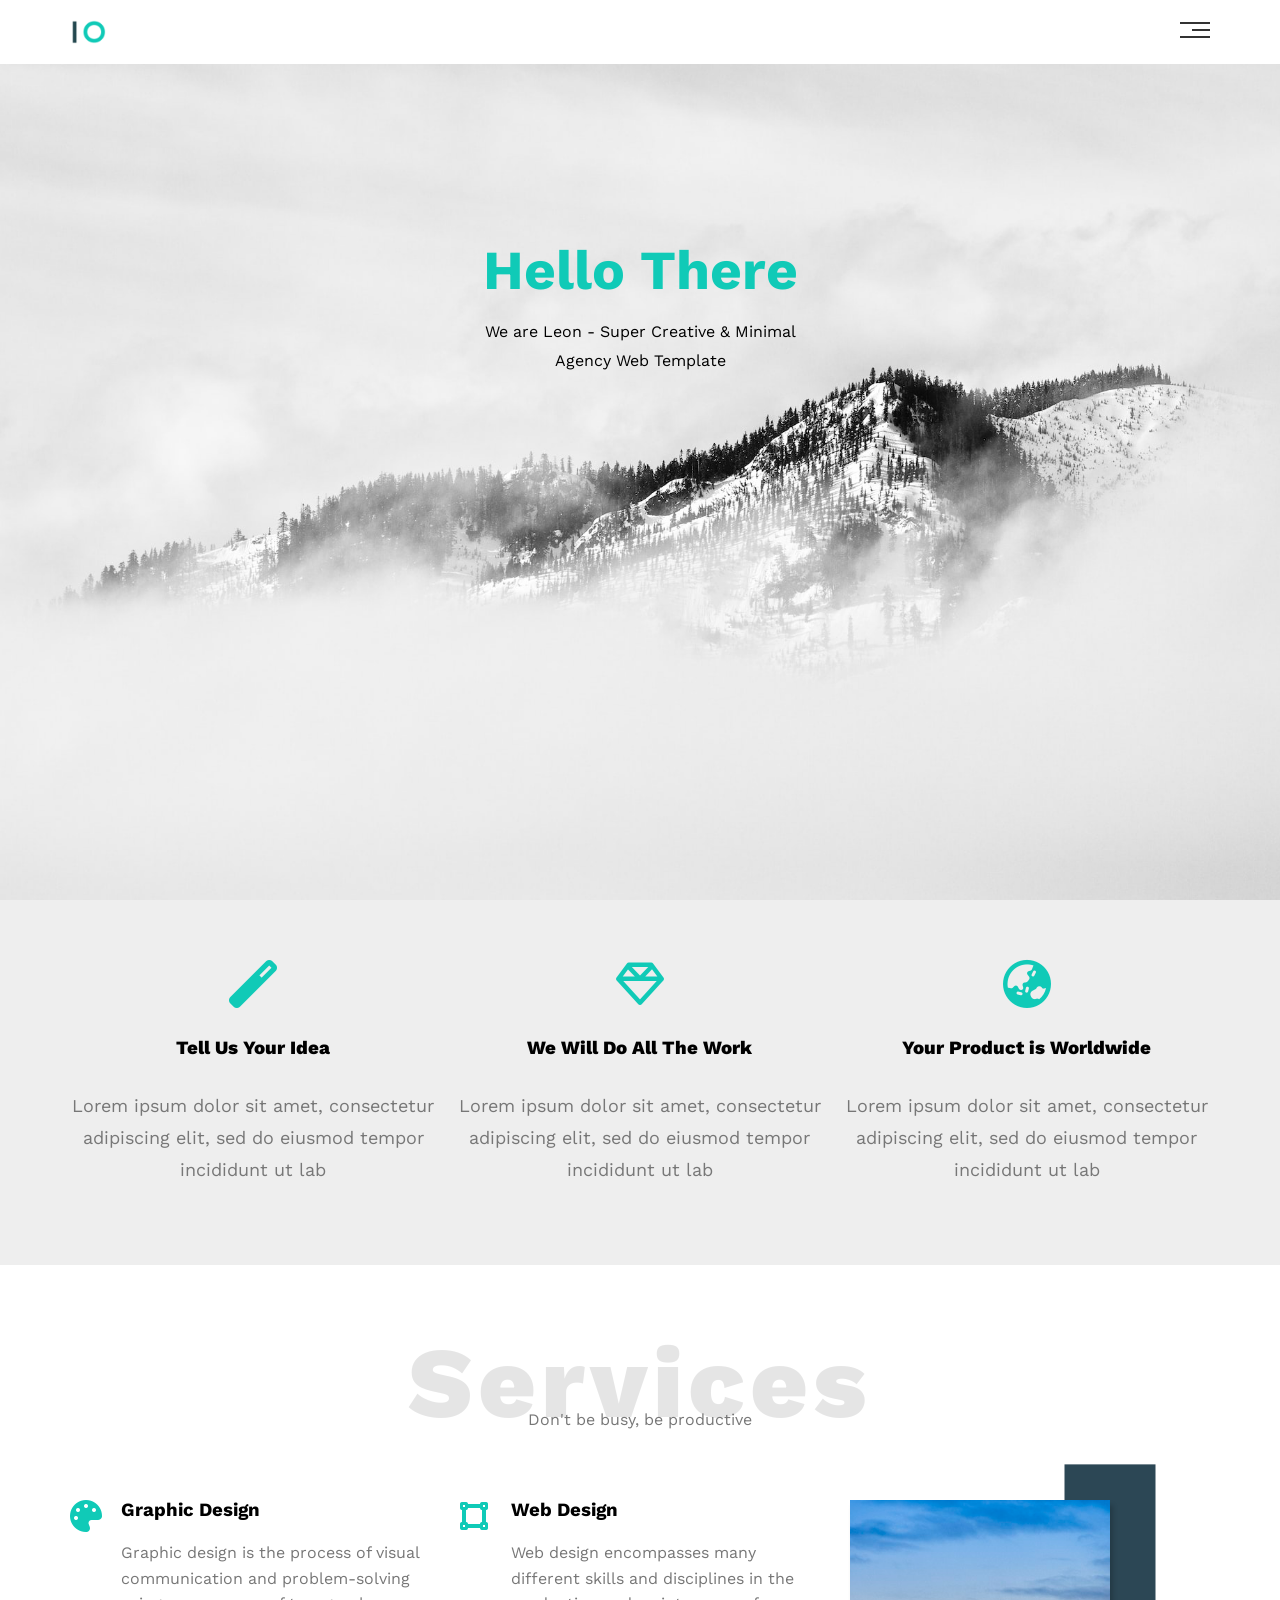
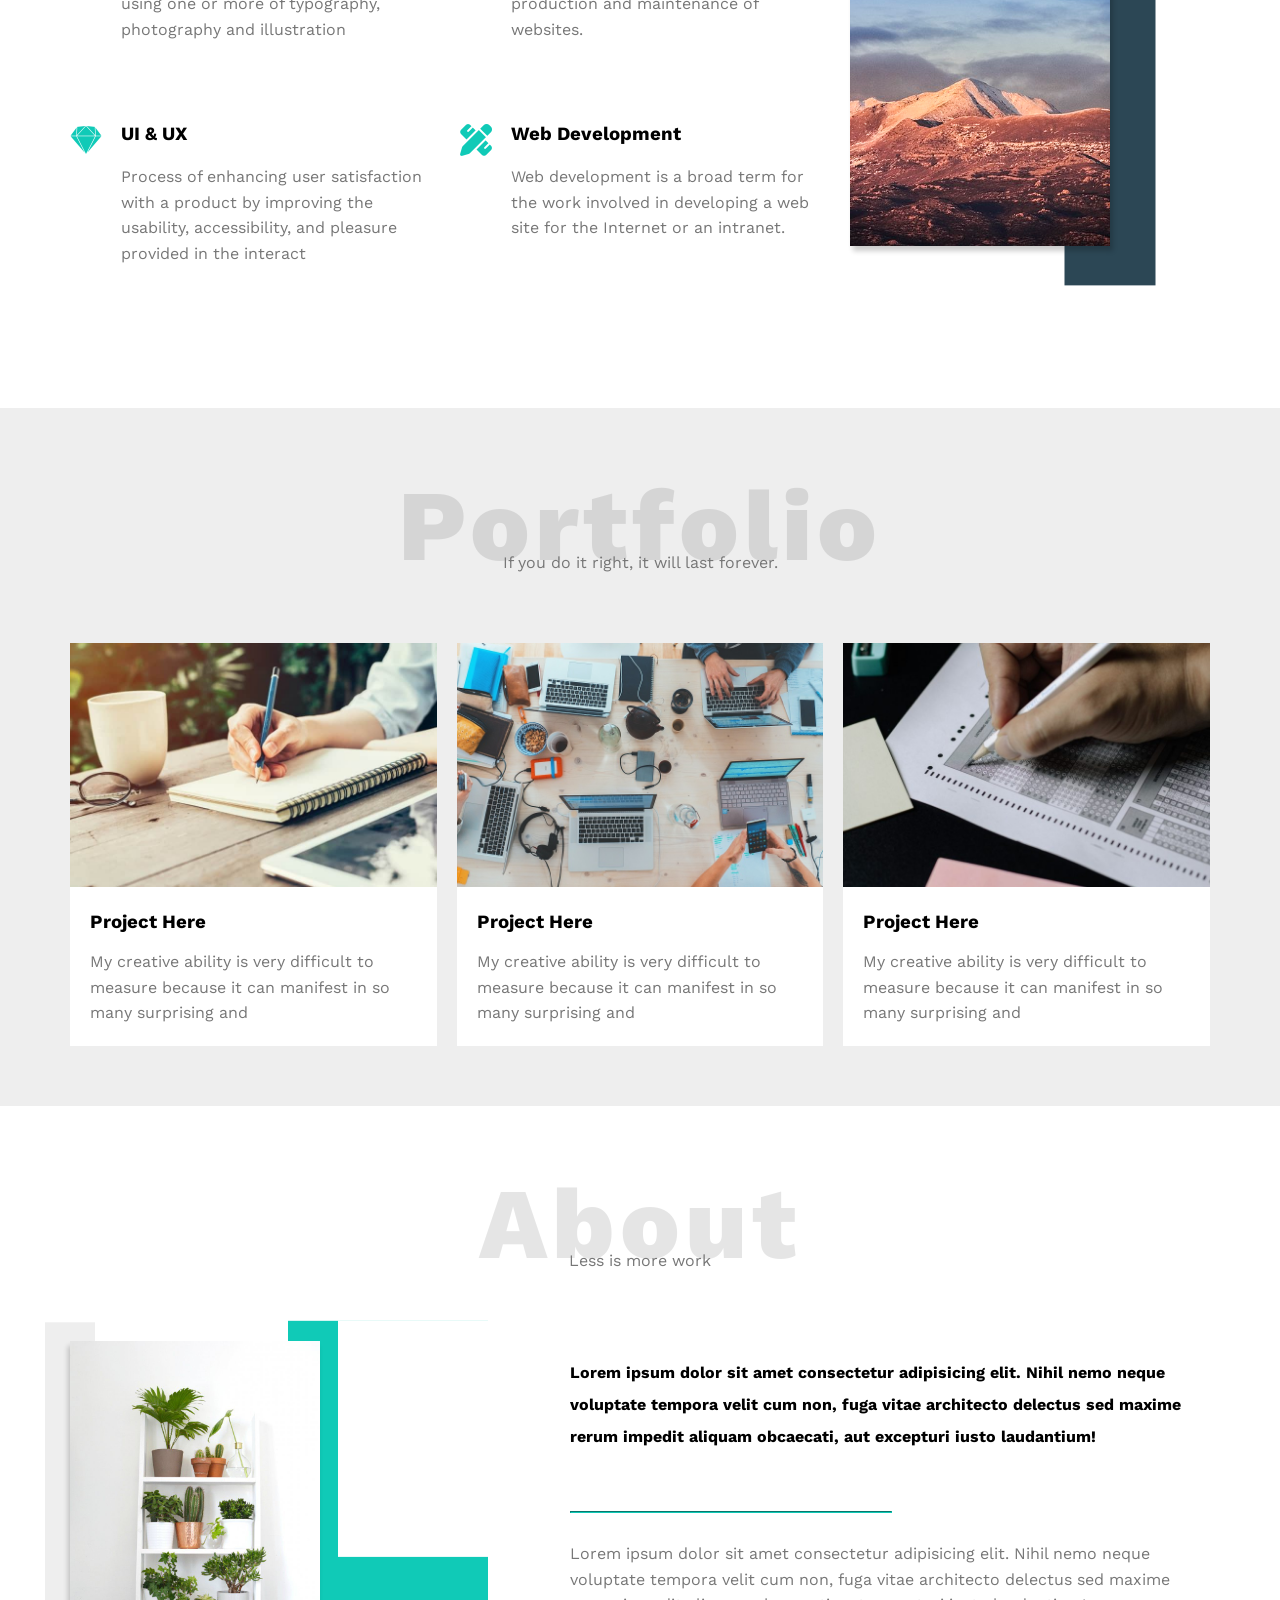
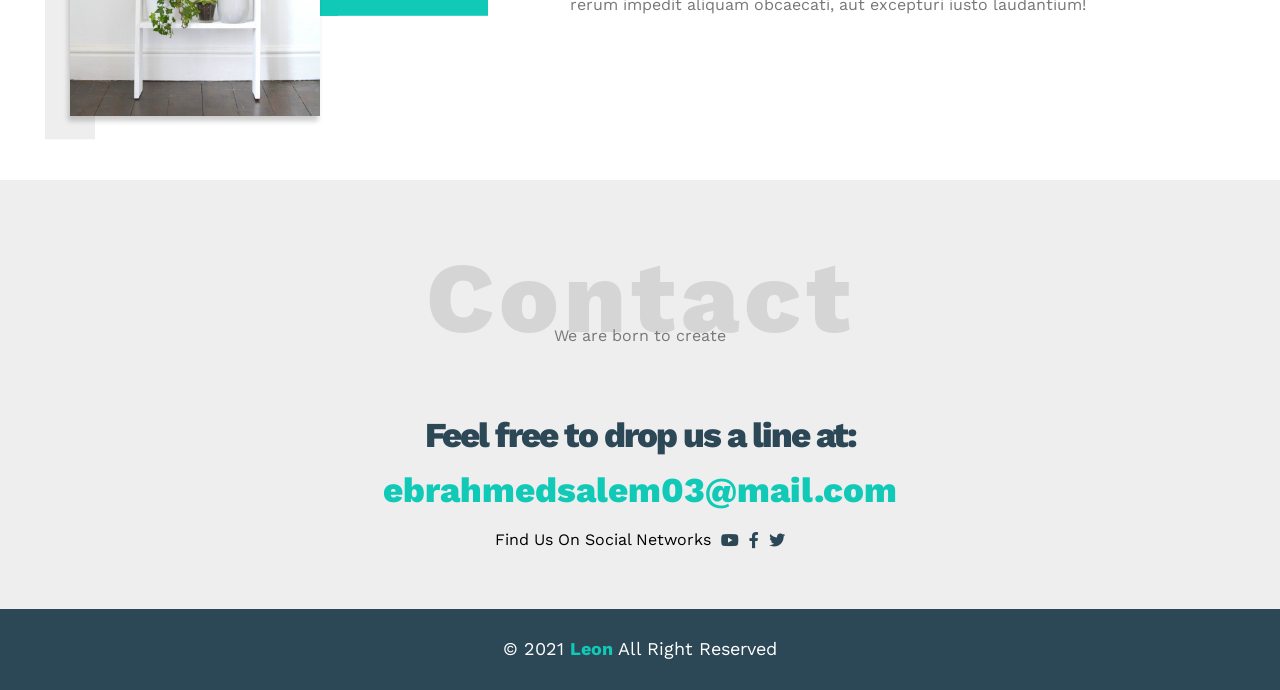
<file: index.html>
<!DOCTYPE html>
<html lang="en">
  <head>
  <meta charset="UTF-8">
  <meta http-equiv="X-UA-Compatible" content="IE=edge">
  <meta name="viewport" content="width=device-width, initial-scale=1.0">
  <!-- rendaring all properties of elements -->
  <link rel="stylesheet" href="https://github.com/ebr-salem/HTML-CSS-Template-1/blob/main/css/normalize.css">
  <link rel="stylesheet" href="css/normalize.css">
  <!-- linked main CSS file -->
  <link rel="stylesheet" href="css/leon.css">
  <link rel="stylesheet" href="https://github.com/ebr-salem/HTML-CSS-Template-1/blob/main/css/leon.css">
  <!-- Icons -->
  <link rel="stylesheet" href="https://github.com/ebr-salem/HTML-CSS-Template-1/blob/main/css/all.min.css">
  <link rel="stylesheet" href="css/all.min.css">
  <!-- font-family => work sans -->
  <link rel="preconnect" href="https://fonts.googleapis.com">
  <link rel="preconnect" href="https://fonts.gstatic.com" crossorigin>
  <link href="https://fonts.googleapis.com/css2?family=Cairo&family=Work+Sans:wght@200;300;400;500;700;800&display=swap" rel="stylesheet">
  <title>Leon</title>
  </head>
  <body>
      <!-- Start Header -->
      <header>
          <div class="container">
              <img id="logo" src="images/logo.png" alt="LOGO">
              <div class="links">
                  <span class="icons">
                      <span></span>
                      <span></span>
                      <span></span>
                  </span>
                  <ul>
                      <li><a href="#services">Service</a></li> 
                      <li><a href="#portfolio">Portfolio</a></li>
                      <li><a href="#about">About</a></li>
                      <li><a href="https://elzero.org/html-css-practice-template-one/" target="_blank">Contact</a></li>
                  </ul>
              </div>
          </div>
      </header>
      <!-- Start Header -->
      <!-- Start Landing -->
      <landing>
          <div class="intro-text">
            <h1>Hello There</h1>
            <p>We are Leon - Super Creative & Minimal <br> Agency Web Template</p>
          </div>
      </landing>
      <!-- End Landing -->
      <!-- Start Features -->
      <features>
          <div class="container">
            <div class="feat">
              <i class="fas fa-magic fa-3x"></i>
              <h3>Tell Us Your Idea</h3>
              <p>Lorem ipsum dolor sit amet, consectetur adipiscing elit, sed do eiusmod tempor incididunt ut lab</p>
            </div>
            <div class="feat">
              <i class="far fa-gem fa-3x"></i>
              <h3>We Will Do All The Work</h3>
              <p>Lorem ipsum dolor sit amet, consectetur adipiscing elit, sed do eiusmod tempor incididunt ut lab</p>
            </div>
            <div class="feat">
              <i class="fas fa-globe-asia fa-3x"></i>
              <h3>Your Product is Worldwide</h3>
              <p>Lorem ipsum dolor sit amet, consectetur adipiscing elit, sed do eiusmod tempor incididunt ut lab</p>
            </div>
          </div>
        </features>
      <!-- End Features -->
      <!-- Start Services  -->
        <services id="services">
          <div class="container">
            <div class="title">
              <h1 class="special-h1">Services</h1>
              <p>Don't be busy, be productive</p>
            </div>
            <div class="services-content">
              <div class="col">
                <div class="srv">
                  <i class="fas fa-palette fa-2x"></i>
                  <div class="text">
                    <h3>Graphic Design</h3>
                    <p>
                      Graphic design is the process of visual communication and problem-solving using one or more of typography, photography and illustration
                    </p>
                  </div>
                </div>
                <div class="srv">
                  <i class="fab fa-sketch fa-2x"></i>
                  <div class="text">
                    <h3>UI & UX</h3>
                    <p>
                      Process of enhancing user satisfaction with a product by improving the usability, accessibility, and pleasure provided in the interact
                    </p>
                  </div>
                </div>
            </div>
              <div class="col">
                <div class="srv">
                  <i class="fas fa-vector-square fa-2x"></i>
                  <div class="text">
                    <h3>Web Design</h3>
                    <p>
                      Web design encompasses many different skills and disciplines in the production and maintenance of websites.
                    </p>
                  </div>
                </div>
                <div class="srv">
                  <i class="fas fa-pencil-ruler fa-2x"></i>
                  <div class="text">
                    <h3>Web Development</h3>
                    <p>
                      Web development is a broad term for the work involved in developing a web site for the Internet or an intranet.
                    </p>
                  </div>
                </div>
              </div>
              <div class="col">
                <div class="image">
                  <img src="images/service.jpg" alt="">
                </div>
              </div>
            </div>
          </div>
        </services>
      <!-- End Services -->
      <!-- Start Portfolio -->
      <portfolio id="portfolio">
        <div class="container">
          <div class="title">
            <h1 class="special-h1">Portfolio</h1>
            <p>If you do it right, it will last forever.</p>
          </div>
          <div class="portfolio-content">
            <div class="card">
              <img src="images/card_1.jpg" alt="">
              <div class="text">
                <h3>Project Here</h3>
                <p>
                  My creative ability is very difficult to measure because it can manifest in so many surprising and
                </p>
              </div>
            </div>
            <div class="card">
              <img src="images/card_2.jpg" alt="">
              <div class="text">
                <h3>Project Here</h3>
                <p>
                  My creative ability is very difficult to measure because it can manifest in so many surprising and
                </p>
              </div>
            </div>
            <div class="card">
              <img src="images/card_3.jpg" alt="">
              <div class="text">
                <h3>Project Here</h3>
                <p>
                  My creative ability is very difficult to measure because it can manifest in so many surprising and
                </p>
              </div>
            </div>
          </div>
        </div>
      </portfolio>
      <!-- End Portfolio -->
      <!-- Start About -->
      <about id="about">
        <div class="container">
          <div class="title">
            <h1 class="special-h1">About</h1>
            <p>Less is more work</p>
          </div>
          <div class="about-content">
            <div class="image">
              <img src="images/about.jpg" alt="">
            </div>
            <div class="text">
              <p>
                Lorem ipsum dolor sit amet consectetur adipisicing elit. Nihil nemo neque voluptate tempora velit cum non, fuga vitae architecto delectus sed maxime rerum impedit aliquam obcaecati, aut excepturi iusto laudantium!
              </p>
              <hr>
              <p>
                Lorem ipsum dolor sit amet consectetur adipisicing elit. Nihil nemo neque voluptate tempora velit cum non, fuga vitae architecto delectus sed maxime rerum impedit aliquam obcaecati, aut excepturi iusto laudantium!
              </p>
            </div>
          </div>
        </div>
      </about>
      <!-- End About -->
      <!-- Start Contact -->
      <contact>
        <div class="container">
          <div class="title">
            <h1 class="special-h1">Contact</h1>
            <p>We are born to create</p>
          </div>            
          <div class="contact-content">
            <p class="label">Feel free to drop us a line at:</p>
            <a href="mailto:ebrahmedsalem03@gmail.com?subject=Contact me" class="link">ebrahmedsalem03@mail.com</a>
            <div class="social">
              Find Us On Social Networks
              <i class="fab fa-youtube"></i>
              <i class="fab fa-facebook-f"></i>
              <i class="fab fa-twitter"></i>
            </div>
          </div>
        </div>        
      </contact>
      <!-- End Contact -->
      <!-- Start Footer -->
      <footer>
        © 2021 <span>Leon</span> All Right Reserved
      </footer>
      <!-- End Footer-->
  </body> 
</html>
</file>
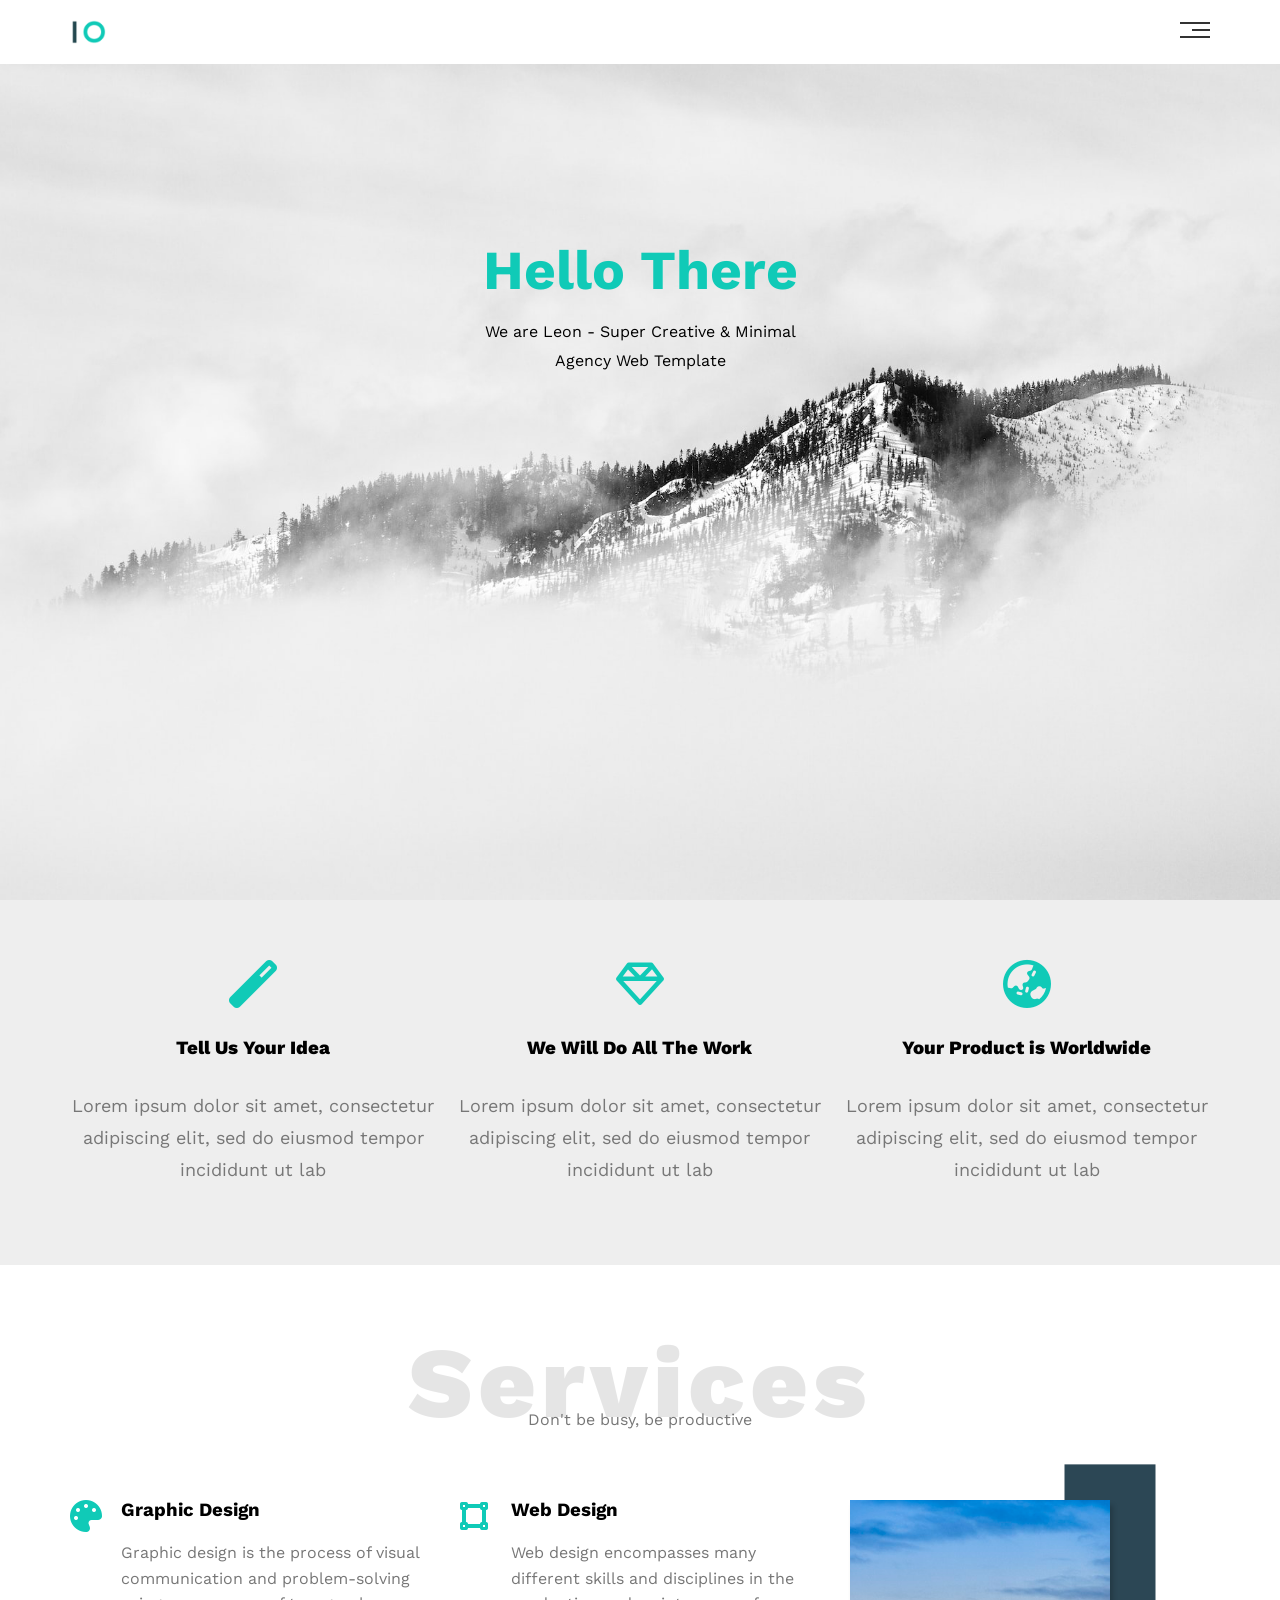
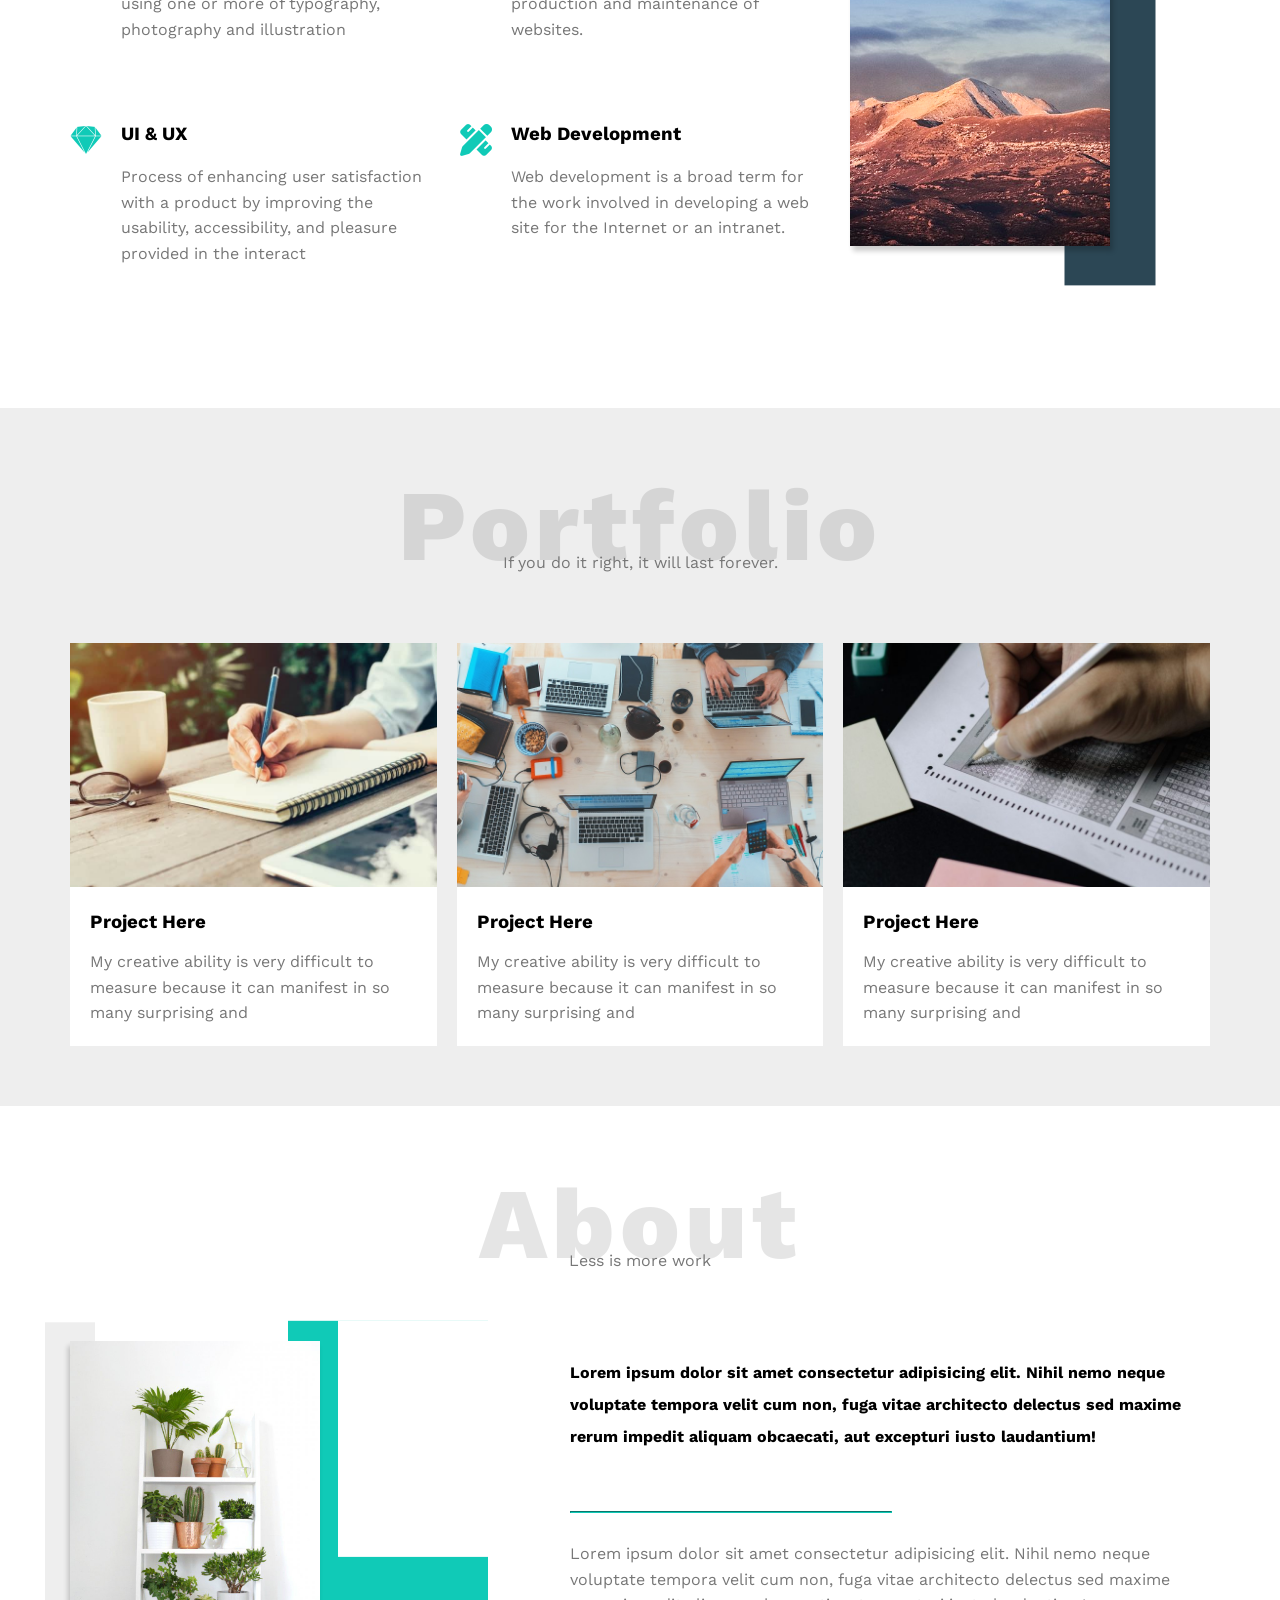
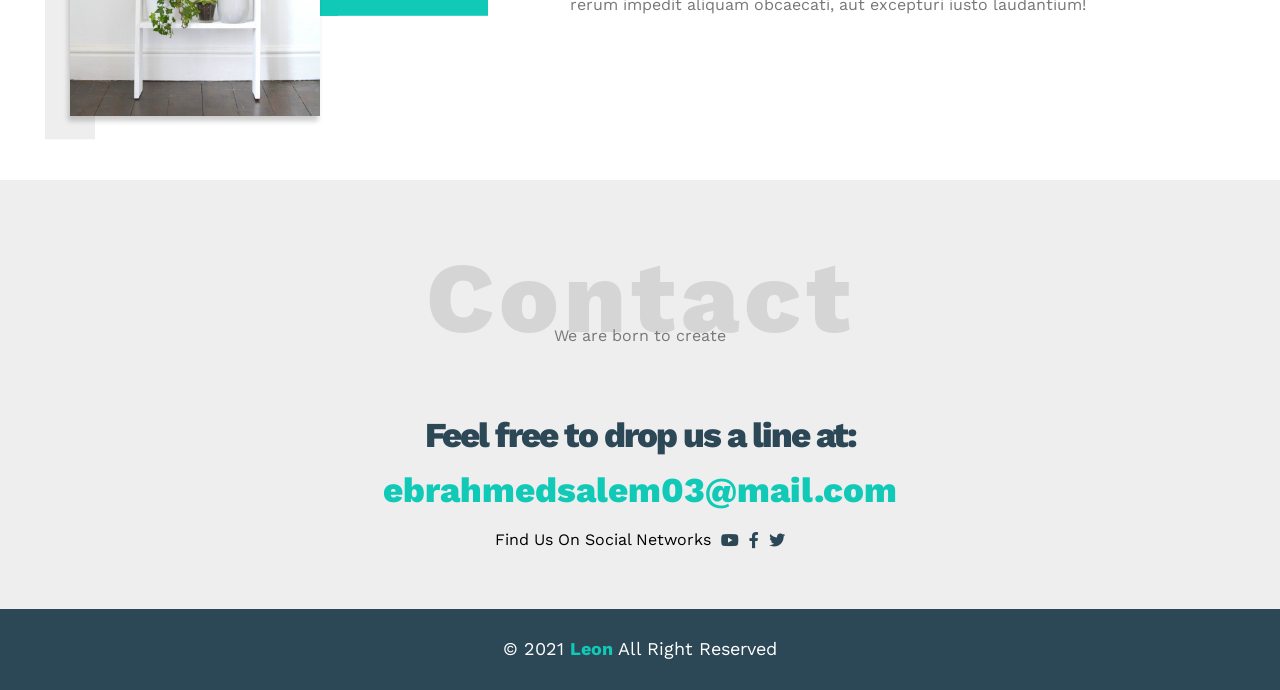
<file: leon.html>
<!DOCTYPE html>
<html lang="en">
  <head>
  <meta charset="UTF-8">
  <meta http-equiv="X-UA-Compatible" content="IE=edge">
  <meta name="viewport" content="width=device-width, initial-scale=1.0">
  <!-- rendaring all properties of elements -->
  <link rel="stylesheet" href="/css/normalize.css">
  <!-- linked main CSS file -->
  <link rel="stylesheet" href="/css/leon.css">
  <!-- Icons -->
  <link rel="stylesheet" href="/css/all.min.css">
  <!-- font-family => work sans -->
  <link rel="preconnect" href="https://fonts.googleapis.com">
  <link rel="preconnect" href="https://fonts.gstatic.com" crossorigin>
  <link href="https://fonts.googleapis.com/css2?family=Cairo&family=Work+Sans:wght@200;300;400;500;700;800&display=swap" rel="stylesheet">
  <title>Template One</title>
  </head>
  <body>
      <!-- Start Header -->
      <header>
          <div class="container">
              <img id="logo" src="images/logo.png" alt="LOGO">
              <div class="links">
                  <span class="icons">
                      <span></span>
                      <span></span>
                      <span></span>
                  </span>
                  <ul>
                      <li><a href="#services">Service</a></li> 
                      <li><a href="#portfolio">Portfolio</a></li>
                      <li><a href="#about">About</a></li>
                      <li><a href="https://elzero.org/html-css-practice-template-one/" target="_blank">Contact</a></li>
                  </ul>
              </div>
          </div>
      </header>
      <!-- Start Header -->
      <!-- Start Landing -->
      <landing>
          <div class="intro-text">
            <h1>Hello There</h1>
            <p>We are Leon - Super Creative & Minimal <br> Agency Web Template</p>
          </div>
      </landing>
      <!-- End Landing -->
      <!-- Start Features -->
      <features>
          <div class="container">
            <div class="feat">
              <i class="fas fa-magic fa-3x"></i>
              <h3>Tell Us Your Idea</h3>
              <p>Lorem ipsum dolor sit amet, consectetur adipiscing elit, sed do eiusmod tempor incididunt ut lab</p>
            </div>
            <div class="feat">
              <i class="far fa-gem fa-3x"></i>
              <h3>We Will Do All The Work</h3>
              <p>Lorem ipsum dolor sit amet, consectetur adipiscing elit, sed do eiusmod tempor incididunt ut lab</p>
            </div>
            <div class="feat">
              <i class="fas fa-globe-asia fa-3x"></i>
              <h3>Your Product is Worldwide</h3>
              <p>Lorem ipsum dolor sit amet, consectetur adipiscing elit, sed do eiusmod tempor incididunt ut lab</p>
            </div>
          </div>
        </features>
      <!-- End Features -->
      <!-- Start Services  -->
        <services id="services">
          <div class="container">
            <div class="title">
              <h1 class="special-h1">Services</h1>
              <p>Don't be busy, be productive</p>
            </div>
            <div class="services-content">
              <div class="col">
                <div class="srv">
                  <i class="fas fa-palette fa-2x"></i>
                  <div class="text">
                    <h3>Graphic Design</h3>
                    <p>
                      Graphic design is the process of visual communication and problem-solving using one or more of typography, photography and illustration
                    </p>
                  </div>
                </div>
                <div class="srv">
                  <i class="fab fa-sketch fa-2x"></i>
                  <div class="text">
                    <h3>UI & UX</h3>
                    <p>
                      Process of enhancing user satisfaction with a product by improving the usability, accessibility, and pleasure provided in the interact
                    </p>
                  </div>
                </div>
            </div>
              <div class="col">
                <div class="srv">
                  <i class="fas fa-vector-square fa-2x"></i>
                  <div class="text">
                    <h3>Web Design</h3>
                    <p>
                      Web design encompasses many different skills and disciplines in the production and maintenance of websites.
                    </p>
                  </div>
                </div>
                <div class="srv">
                  <i class="fas fa-pencil-ruler fa-2x"></i>
                  <div class="text">
                    <h3>Web Development</h3>
                    <p>
                      Web development is a broad term for the work involved in developing a web site for the Internet or an intranet.
                    </p>
                  </div>
                </div>
              </div>
              <div class="col">
                <div class="image">
                  <img src="images/service.jpg" alt="">
                </div>
              </div>
            </div>
          </div>
        </services>
      <!-- End Services -->
      <!-- Start Portfolio -->
      <portfolio id="portfolio">
        <div class="container">
          <div class="title">
            <h1 class="special-h1">Portfolio</h1>
            <p>If you do it right, it will last forever.</p>
          </div>
          <div class="portfolio-content">
            <div class="card">
              <img src="images/card_1.jpg" alt="">
              <div class="text">
                <h3>Project Here</h3>
                <p>
                  My creative ability is very difficult to measure because it can manifest in so many surprising and
                </p>
              </div>
            </div>
            <div class="card">
              <img src="images/card_2.jpg" alt="">
              <div class="text">
                <h3>Project Here</h3>
                <p>
                  My creative ability is very difficult to measure because it can manifest in so many surprising and
                </p>
              </div>
            </div>
            <div class="card">
              <img src="images/card_3.jpg" alt="">
              <div class="text">
                <h3>Project Here</h3>
                <p>
                  My creative ability is very difficult to measure because it can manifest in so many surprising and
                </p>
              </div>
            </div>
          </div>
        </div>
      </portfolio>
      <!-- End Portfolio -->
      <!-- Start About -->
      <about id="about">
        <div class="container">
          <div class="title">
            <h1 class="special-h1">About</h1>
            <p>Less is more work</p>
          </div>
          <div class="about-content">
            <div class="image">
              <img src="images/about.jpg" alt="">
            </div>
            <div class="text">
              <p>
                Lorem ipsum dolor sit amet consectetur adipisicing elit. Nihil nemo neque voluptate tempora velit cum non, fuga vitae architecto delectus sed maxime rerum impedit aliquam obcaecati, aut excepturi iusto laudantium!
              </p>
              <hr>
              <p>
                Lorem ipsum dolor sit amet consectetur adipisicing elit. Nihil nemo neque voluptate tempora velit cum non, fuga vitae architecto delectus sed maxime rerum impedit aliquam obcaecati, aut excepturi iusto laudantium!
              </p>
            </div>
          </div>
        </div>
      </about>
      <!-- End About -->
      <!-- Start Contact -->
      <contact>
        <div class="container">
          <div class="title">
            <h1 class="special-h1">Contact</h1>
            <p>We are born to create</p>
          </div>            
          <div class="contact-content">
            <p class="label">Feel free to drop us a line at:</p>
            <a href="mailto:ebrahmedsalem03@gmail.com?subject=Contact me" class="link">ebrahmedsalem03@mail.com</a>
            <div class="social">
              Find Us On Social Networks
              <i class="fab fa-youtube"></i>
              <i class="fab fa-facebook-f"></i>
              <i class="fab fa-twitter"></i>
            </div>
          </div>
        </div>        
      </contact>
      <!-- End Contact -->
      <!-- Start Footer -->
      <footer>
        © 2021 <span>Leon</span> All Right Reserved
      </footer>
      <!-- End Footer-->
  </body> 
</html>
</file>
<file: css/leon.css>
/* Start variables */
:root {
    --main-color: #10cab7;
    --secondary-color: #2c4755;
    --section-bgcolor: #eee;
    --section-padding: 60px 0;
}
/* End variables */
/* Start Component */
.container .title {
    display: flex;
    justify-content: center;
    align-items: center;
    position: relative;
}

.container .title .special-h1 {
    margin: 0;
    font-weight: 800;
    letter-spacing: 5px;
    font-size: 100px;
    color: var(--section-bgcolor);
    color: rgba(0, 0, 0, 0.1);
}

.container .title .special-h1 + p {
    color: #777;
    position: absolute;
    top: 50%;
    left: 50%;
    transform: translate(-50%, 70%);
    text-align: center;
    width: 100%;
}

@media (max-width: 767px) {
    .container .title .special-h1 {
        font-size: 60px;

    }
    .container .title .special-h1 + p {
        font-size: 14px;
    }
}
/* End Component */
/* Start global rules */
* {
    -webkit-box-sizing: border-box;
    -moz-box-sizing: border-box;
    box-sizing: border-box;
}

html {
    scroll-behavior: smooth;
}

body {
    font-family: "Work Sans", sans-serif;
}

.container {
    padding-left: 15px;
    padding-right: 15px;
    margin-left: auto;
    margin-right: auto;
  }
/* Small */
@media (min-width: 768px) {
    .container {
        width: 750px;
    }
}
/* Medium */
@media (min-width: 991px) {
    .container {
        width: 970px;
    }
}
/* Large */
@media (min-width: 1200px) {
    .container {
        width: 1170px;
    }
}
/* End global rules */
/* Start Header */
header {
    display: block;
    padding: 20px;
}

header .container {
    display: flex;
    justify-content: space-between;
    align-items: center;
}

header .container #logo {
    width: 60px;
}

header .container .links {
    position: relative;
}

header .container .links .icons {
    display: flex;
    justify-content: flex-end;
    flex-wrap: wrap;
    width: 30px;
}

header .container .links .icons span {
    background-color: #333;
    height: 2px;
    width: 100%;
    margin-bottom: 5px;
}

header .container .links .icons span:nth-child(2) {
    width: 60%;
    transition: 0.3s;
}

header .container .links:hover .icons span:nth-child(2) {
    width: 100%;
}

header .container .links ul {
    list-style: none;
    padding: 0;
    margin: 0;
    position: absolute;
    right: 0;
    top: calc(100% + 10px);
    background-color: #fff;
    display: none;
    z-index: 1000;
}

header .container .links:hover ul {
    display: initial;
}

header .container .links ul::before {
    content: "";
    position: absolute;
    right: 5px;
    top: -19px;
    border: 10px solid;
    border-color: transparent transparent #ddd transparent;
    width: 0;
}

header .container .links ul li {

    min-width: 180px;
}

header .container .links ul li:not(:last-child) {
    border-bottom: 1px solid #bbb;
}

header .container .links ul li a {
    text-decoration: none;
    color: #222;
    padding: 10px;
    display: block;
    width: 100%;
    transition: 0.3s;
}

header .container .links ul li a:hover {
    padding-left: 25px;
    background-color: #ddd;
}
/* End Header */
/* Start Landing */
landing {
    background-image: url(../images/moun.jpg);
    background-size: cover;
    height: calc(100vh - 64px);  /* 64px is the height of Header */
    display: block;
    position: relative;
}

landing .intro-text {
    position: absolute;
    top: 30%;
    left: 50%;
    transform: translate(-50%, -50%);
    text-align: center;
    width: 320px;
    max-width: 100%;
}

landing .intro-text h1 {
    margin: 0;
    color: var(--main-color);
    font-weight: bolder;
    font-size: 55px;
}

landing .intro-text p {
    line-height: 1.8;
    font-size: 16px;
}
/* End Landing */
/* Start Features */
features {
    padding: var(--section-padding);
    background-color: var(--section-bgcolor);
    display: block;
    text-align: center;
}

features .container {
    display: grid;
    grid-template-columns: repeat(auto-fill, minmax(300px, 1fr));
    grid-gap: 20px;
}

features .container i {
    color: var(--main-color);
}

features .container h3 {
    font-weight: 800;
    margin: 30px 0;
}

features .container p {
    line-height: 1.8;
    color: #777;
    font-size: 18px;
}
/* End Features */
/* Start Services */
services {
    display: block;
    padding: var(--section-padding);
}

services .services-content {
    display: grid;
    grid-template-columns: repeat(auto-fill, minmax(300px, 1fr));
    grid-gap: 30px;
    margin-top: 60px;
}

services .services-content .col {
    display: flex;
    flex-wrap: wrap;
}

services .services-content .col .srv {
    display: flex;
    margin-bottom: 40px;
    height: 184px
}

@media (max-width: 767px) {
    .srv {
      flex-direction: column;
      text-align: center;
    }
  }

  services .services-content .col .srv i {
    color: var(--main-color);
    flex: 60px;
  }

services .services-content .col .srv .text {
    flex: fit-content;
}

services .services-content .col .srv h3 {
    margin-top: 0;
}

services .services-content .col .srv p {
    color: #777;
    line-height: 1.6;
}

services .services-content .col .image{
    position: relative;
    height: fit-content;
}

services .services-content .col .image::before {
    content: "";
    position: absolute;
    top: 50%;
    right: 0;
    transform: translate(50%,-50%);
    background-color: var(--secondary-color);
    width: 35%;
    height: 120%;
    z-index: -1;
}

@media (max-width: 1199px) {
    services .services-content .col .image {
        display: none;
    }
}

services .services-content .col .image img {
    width: 260px;
    box-shadow: 3px 5px 5px rgba(0, 0, 0, 0.2);
}
/* End Services  */
/* Start Portfolio */
portfolio {
    display: block;
    padding: var(--section-padding);
    background-color: var(--section-bgcolor);
}

portfolio .portfolio-content {
    display: grid;
    grid-template-columns: repeat(auto-fill, minmax(300px, 1fr));
    grid-gap: 20px;
    margin-top: 60px;
}

portfolio .portfolio-content .card {
    background-color: white;
}

portfolio .portfolio-content .card img {
    max-width: 100%;
}

portfolio .portfolio-content .card .text {
    padding: 20px;
}

portfolio .portfolio-content .card .text h3 {
    margin: 0;
}

portfolio .portfolio-content .card .text p {
    color: #777;
    line-height: 1.6;
    margin-bottom: 0;
}
/* End Portfolio  */
/* Start About  */
about {
    display: block;
    padding: var(--section-padding);
}

about .about-content {
    margin-top: 60px;
    display: flex;
    /* flex-wrap: wrap; */
    justify-content: space-between;
}

@media (max-width: 991px) {
    about .about-content {
        flex-direction: column;
        text-align: center;
    }
}

about .about-content .image {
    position: relative;
    width: 250px;
    height: fit-content;
}

@media (max-width: 991px) {
    about .about-content .image {
        margin: 0 auto 60px;
    }
}

about .about-content .image::before {
    content: "";
    position: absolute;
    top: 50%;
    left: 0;
    width: 80%;
    height: 78%;

    background-image: 
        linear-gradient(
            to top,
            var(--main-color) 20%,
            transparent 20%),
        linear-gradient(
            to right,
            var(--main-color) 25%,
            transparent 25%)
            ; 

    /* border-left: 80px var(--main-color) solid;
    border-bottom: 80px var(--main-color) solid; */

    z-index: -1;
    transform: translate(109%, -71%);
}

about .about-content .image::after {
    content: "";
    position: absolute;
    top: 50%;
    left: 0;
    transform: translate(-50%, -50%);
    width: 20%;
    height: 110%;
    background-color: var(--section-bgcolor);
    z-index: -1;
}

@media (max-width: 991px) {
    about .about-content .image::before,
    about .about-content .image::after {
        display: none;
    }
    about .about-content .image img {
        box-shadow: rgb(0 0 0 / 20%) 0 5px 5px;
    }
}

about .about-content .image img {
    max-width: 100%;
    box-shadow: rgb(0 0 0 / 20%) -2px 5px 5px;
}

about .about-content .text {
    flex-basis: calc(100% - 500px);
}

about .about-content .text p:first-child {
    font-weight: bold;
    margin-bottom: 50px;
    line-height: 2;
}

about .about-content .text hr {
    width: 50%;
    display: inline-block;
    border-color: var(--main-color);
}

about .about-content .text p:last-child {
    color: #777;
    line-height: 1.6;
}

/* End About  */
/* End Contact  */
contact {
    display: block;
    padding: var(--section-padding);
    background-color: var(--section-bgcolor);
}
contact .contact-content {
    margin-top: 60px;
    text-align: center;
}

contact .contact-content p.label {
    font-size: 35px;
    font-weight: 800;
    color: var(--secondary-color);
    letter-spacing: -2px;
    margin-bottom: 15px;
}

contact .contact-content a.link {
    display: block;
    color: var(--main-color);
    font-size: 35px;
    font-weight: 800;
    text-decoration: none;
}

contact .contact-content .social {
    margin-top: 20px;
    display: flex;
    justify-content: center;
    align-items: center;
}

contact .contact-content .social i {
    color: var(--secondary-color);
    margin-left: 10px;
}

@media (max-width: 767px) {
    contact .contact-content p.label,
    contact .contact-content a.link {
        font-size: 20px;
    }       
}
/* End Contact  */
/* Start Footer  */
footer {
    display: block;
    background-color: var(--secondary-color);
    color: white;
    padding: 30px;
    font-size: 18px;
    text-align: center;
}

footer span {
    color: var(--main-color);
    font-weight: bold;
}
/* End Footer  */
</file>
